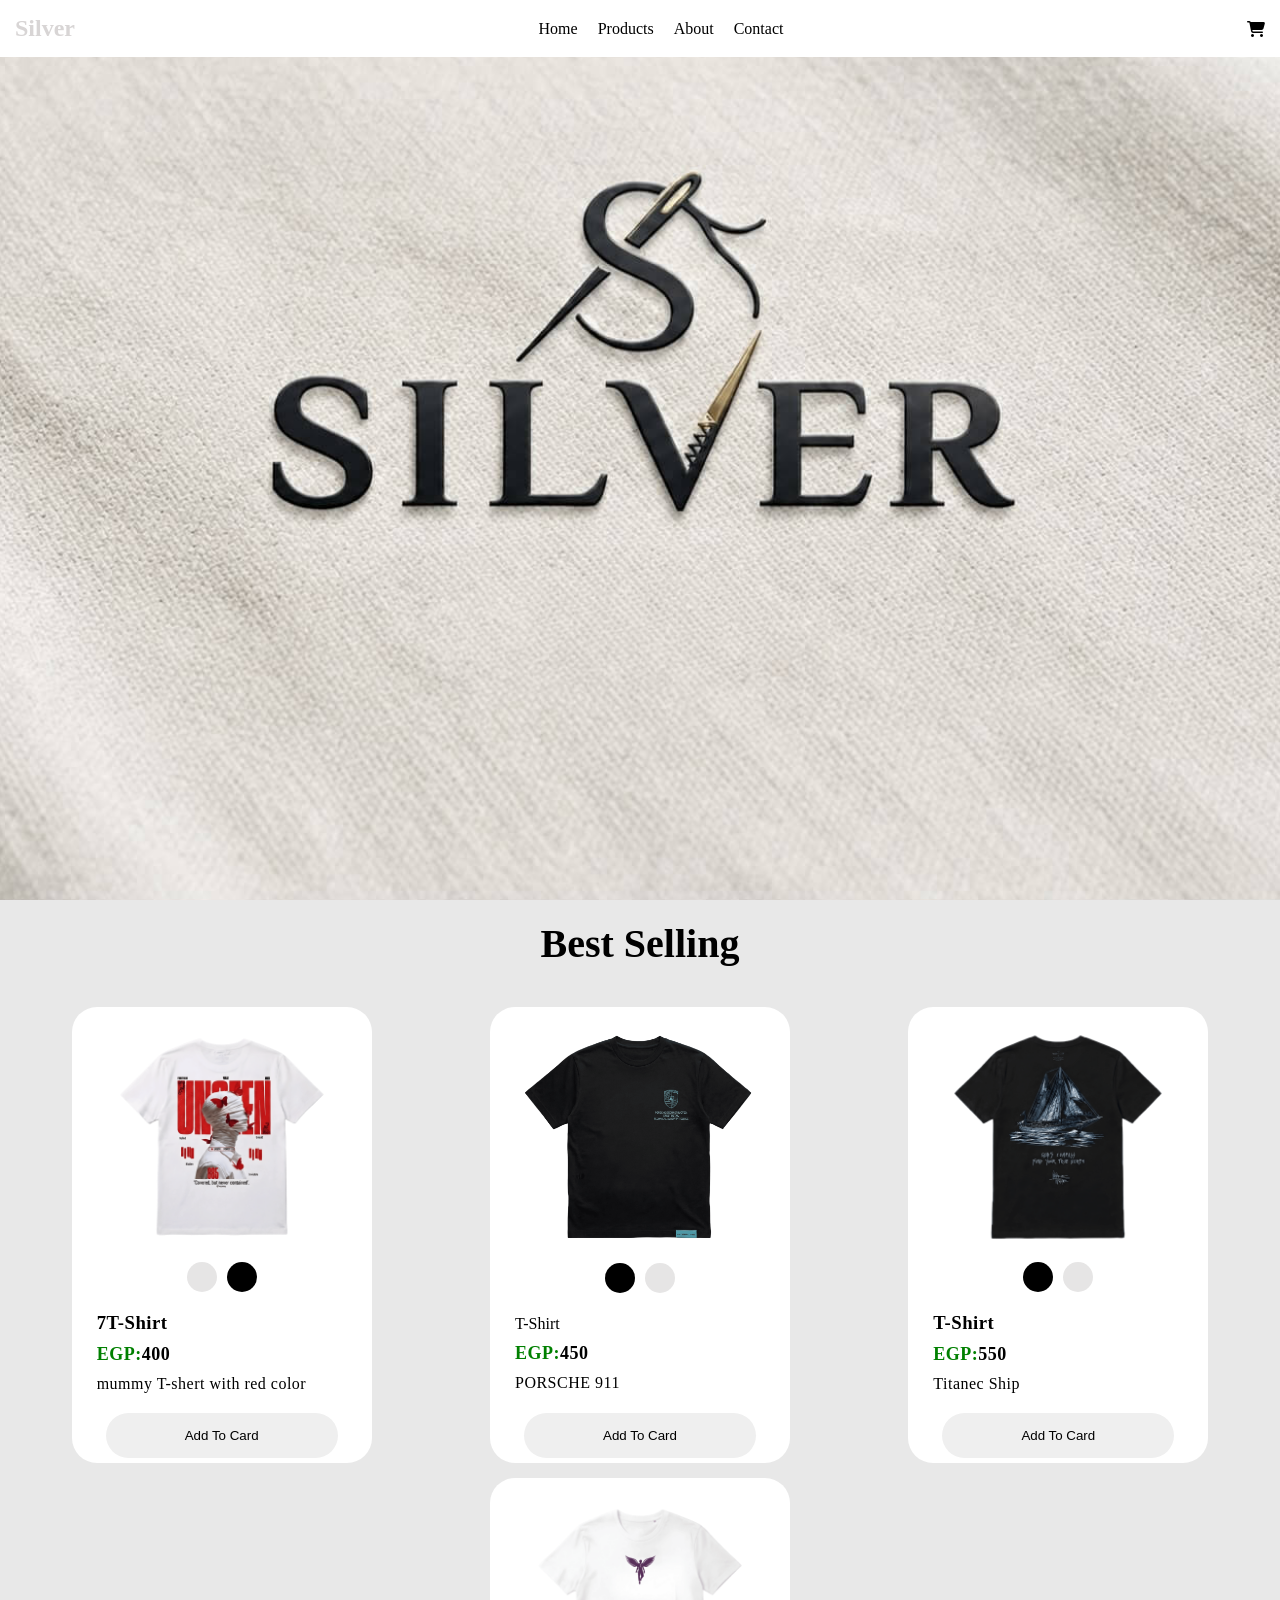
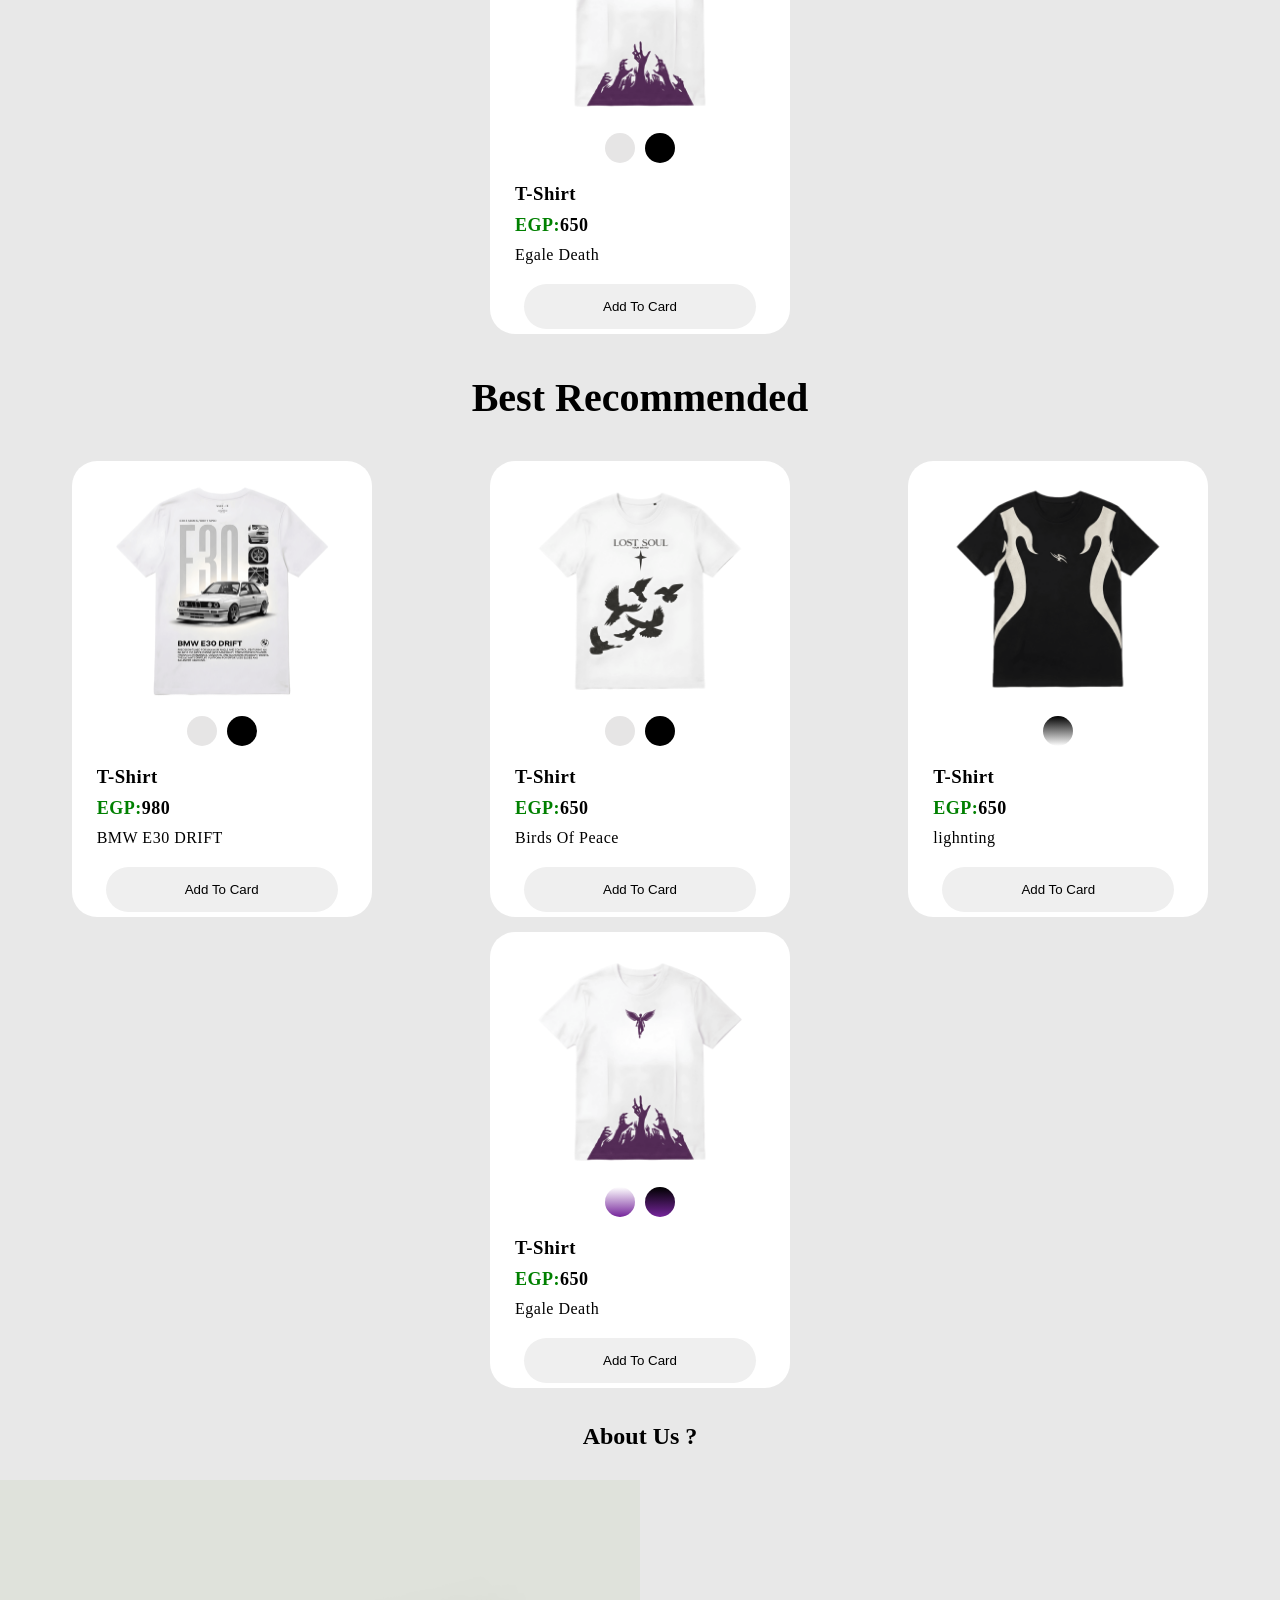
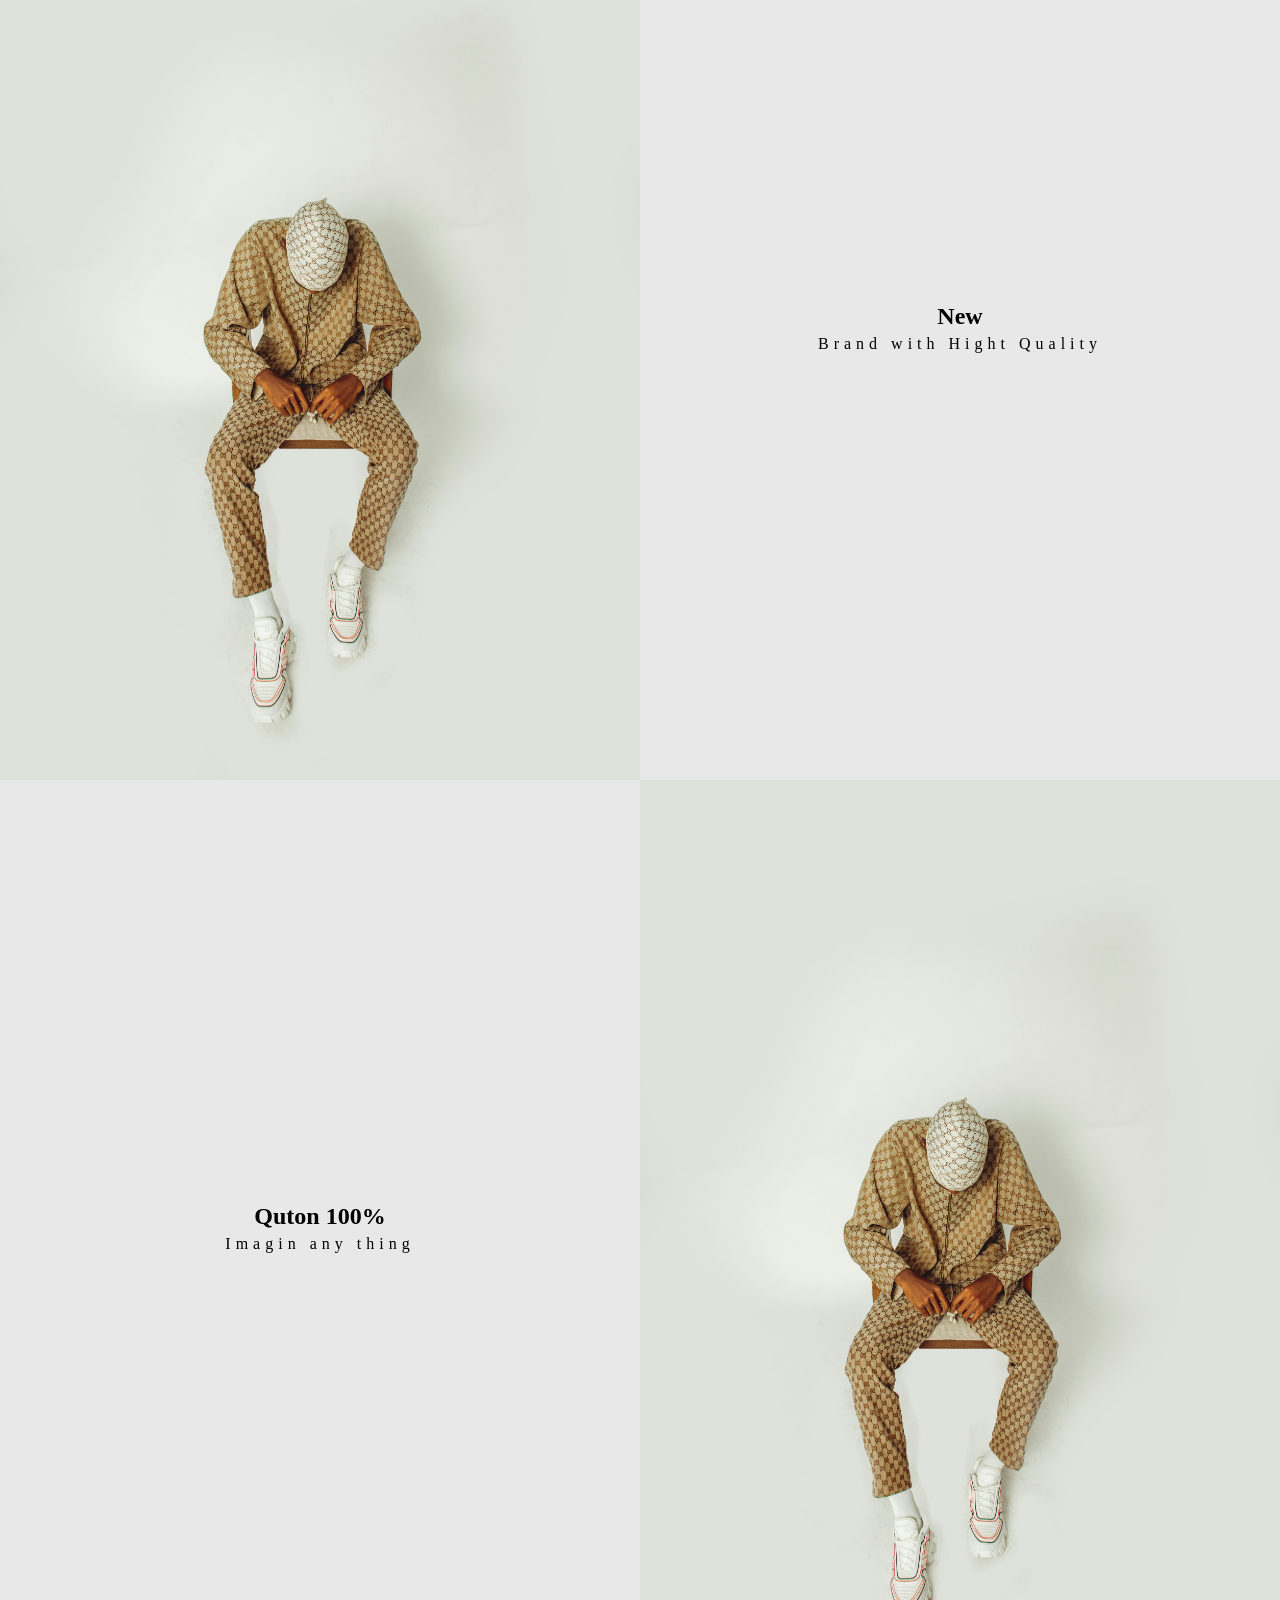
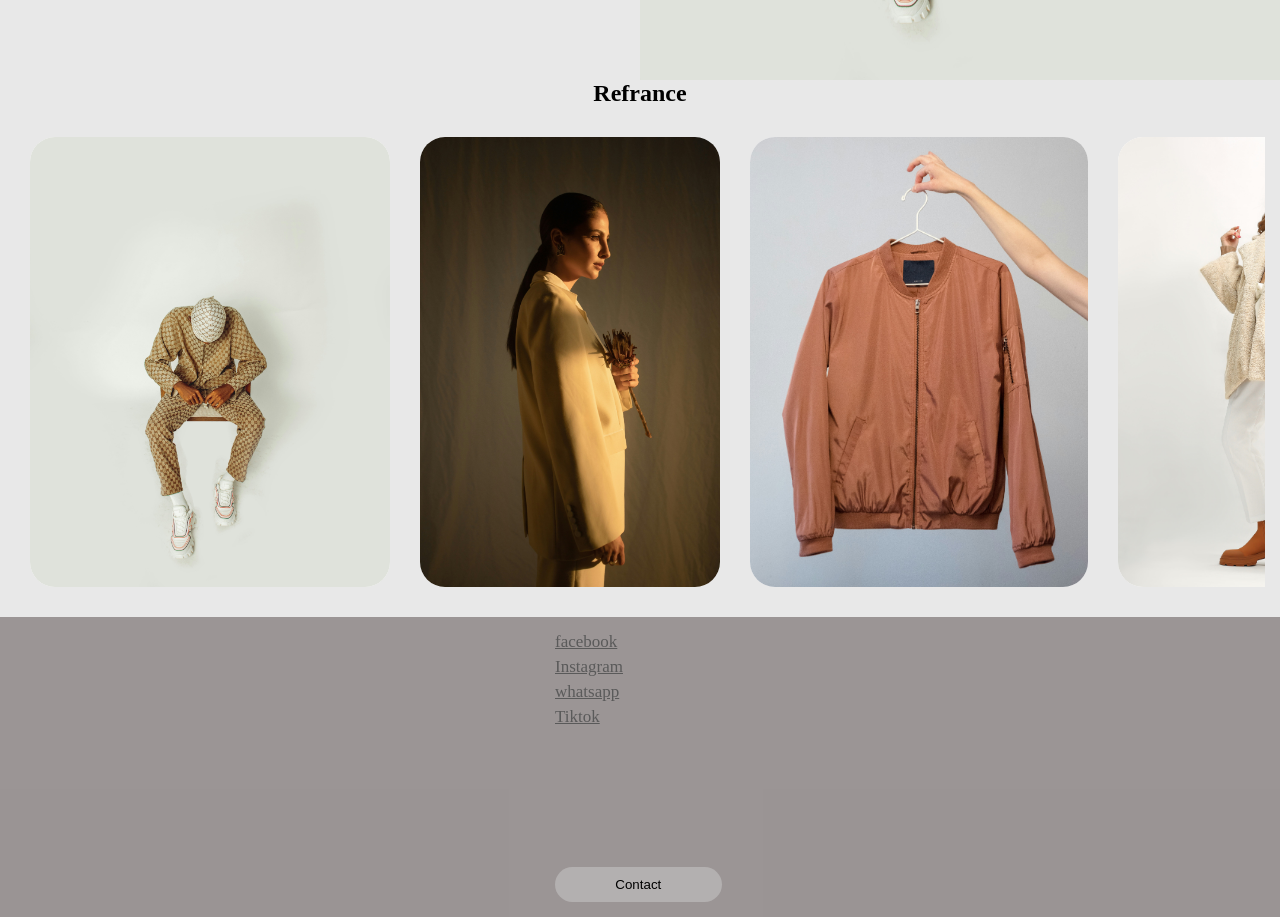
<file: index.html>
<!DOCTYPE html>
<html lang="en">

<head>
    <meta charset="UTF-8">
    <meta name="viewport" content="width=device-width, initial-scale=1.0">
    <link rel="stylesheet" href="https://cdnjs.cloudflare.com/ajax/libs/font-awesome/6.5.1/css/all.min.css" />
    <link rel="stylesheet" href="style.css">
    <title>Home</title>
</head>

<body>
    <header>
        <nav>
            <h1 class="logo">Silver</h1>
            <ul>
                <li><a href="#">Home</a></li>
                <li><a href="#">Products</a></li>
                <li><a href="#">About</a></li>
                <li><a href="#">Contact</a></li>
            </ul>
            <i class="fa-solid fa-cart-shopping Cart btn-cart"></i>
        </nav>
    </header>
    <!-- CART -->
    <div class="Shop-cart">
<button class="btn-close-cart">close</button>



    </div>
    <main>
        <!-- Section one  -->
        <section class="Hero-section"></section>
        <!-- Section Two -->
        <section class="section-Best-Selling">
            <h1>Best Selling</h1>
            <div class="section-body">
                <div class="continer-product">
                  <div class="product-img"></div>
                  <div class="card-bar-colors">
                      <div class="color-product" style="background-color:#e6e5e5;"></div>
                                            <div class="color-product" style="background-color:black;"></div>
                    </div>
                    <div class="card-product-body">
                        <h3>7T-Shirt</h3>
                        <h3 class="product-salary"><span>EGP:</span>400</h3>
                        <p>mummy T-shert with red color </p>
                    </div>
                    <button class="btn-add-card">Add To Card</button>
                </div>
                <div class="continer-product">
                    <div class="product-img"></div>
                    <div class="card-bar-colors">
                        <div class="color-product" style="background-color:black;"></div>
                        <div class="color-product" style="background-color:#e6e5e5;"></div>
                    </div>
                    <div class="card-product-body">T-Shirt</h3>
                        <h3 class="product-salary"><span>EGP:</span>450</h3>
                        <p>PORSCHE 911</p>
                    </div>
                    <button class="btn-add-card">Add To Card</button>
                </div>
                <div class="continer-product">
                    <div class="product-img"></div>
                    <div class="card-bar-colors">
                        <div class="color-product" style="background-color:black;"></div>
                        <div class="color-product" style="background-color:#e6e5e5;"></div>
                    </div>
                    <div class="card-product-body">
                        <h3>T-Shirt</h3>
                        <h3 class="product-salary"><span>EGP:</span>550</h3>
                        <p>Titanec Ship</p>
                    </div>
                    <button class="btn-add-card">Add To Card</button>
                </div>
                <div class="continer-product">
                  <div class="product-img"></div>
                    <div class="card-bar-colors">
                        <div class="color-product" style="background-color:#e6e5e5;"></div>
                        <div class="color-product" style="background-color:black;"></div>
                    </div>
                    <div class="card-product-body">
                        <h3>T-Shirt</h3>
                        <h3 class="product-salary"><span>EGP:</span>650</h3>
                        <p>Egale Death</p>
                    </div>
                    <button class="btn-add-card">Add To Card</button>
                </div>
            </div>
        </section>

        <!--Section Three  -->
        <section class="section-Best-Selling">
            <h1>Best Recommended</h1>
            <div class="section-body">
                <div class="continer-product">
                  <div class="product-img-Rec"></div>
                    <div class="card-bar-colors">
                        <div class="color-product" style="background-color:#e6e5e5;"></div>
                        <div class="color-product" style="background-color:black;"></div>
                    </div>
                    <div class="card-product-body">
                        <h3>T-Shirt</h3>
                        <h3 class="product-salary"><span>EGP:</span>980</h3>
                        <p>BMW E30 DRIFT</p>
                    </div>
                    <button class="btn-add-card">Add To Card</button>
                </div>
                <div class="continer-product">
                  <div class="product-img-Rec"></div>
                    <div class="card-bar-colors">
                        <div class="color-product" style="background-color:#e6e5e5;"></div>
                        <div class="color-product" style="background-color:black;"></div>
                    </div>
                    <div class="card-product-body">
                        <h3>T-Shirt</h3>
                        <h3 class="product-salary"><span>EGP:</span>650</h3>
                        <p>Birds Of Peace</p>
                    </div>
                    <button class="btn-add-card">Add To Card</button>
                </div>
                <div class="continer-product">
                  <div class="product-img-Rec"></div>
                    <div class="card-bar-colors">
                        <div class="color-product" style="background-image:linear-gradient(black , #fff);"></div>
                    </div>
                    <div class="card-product-body">
                        <h3>T-Shirt</h3>
                        <h3 class="product-salary"><span>EGP:</span>650</h3>
                        <p>lighnting</p>
                    </div>
                    <button class="btn-add-card">Add To Card</button>
                </div>
                <div class="continer-product">
                  <div class="product-img-Rec"></div>
                    <div class="card-bar-colors">
                        <div class="color-product" style="background-image:linear-gradient(#fff , rgb(117, 37, 155));"></div>
                        <div class="color-product" style="background-image:linear-gradient(black , rgb(117, 37, 155));"></div>
                    </div>
                    <div class="card-product-body">
                        <h3>T-Shirt</h3>
                        <h3 class="product-salary"><span>EGP:</span>650</h3>
                        <p>Egale Death</p>
                    </div>
                    <button class="btn-add-card">Add To Card</button>
                </div>
            </div>
        </section>
        <!-- Section About -->
        <section class="section-About">
            <h1>About Us ?</h1>
            <div class="About-body">
                <div class="About-Continer">
                    <img src="Products/Refrance/Refrance-1.jpg" loading="lazy" alt="About-imge" >
                    <div class="About-continer-text">
                        <h1>New</h1>
                        <p>Brand with Hight Quality</p>
                    </div>
                </div>
                <div class="About-Continer">
                    <img src="Products/Refrance/Refrance-1.jpg" loading="lazy" alt="About-imge" >
                    <div class="About-continer-text">
                        <h1>100% Quton</h1>
                        <p>Imagin any thing</p>
                    </div>
                </div>
            </div>
        </section>
        <!-- Section Refrance -->
    <section class="sectReion-Refrance">
<h1>Refrance</h1>
<div class="Refrance-body">
<div class="continer-Scroll">
    <div class="card-Refrance">
        <img src="Products/Refrance/Refrance-1.jpg" alt="Refrance-imge">
        
    </div>
    <div class="card-Refrance">
        <img src="Products/Refrance/Refrance-0.jpg" alt="Refrance-imge">
    </div>
    <div class="card-Refrance">
        <img src="Products/Refrance/Refrance-3.jpg" alt="Refrance-imge">
    
    </div>
    <div class="card-Refrance">
        <img src="Products/Refrance/Refrance-4.jpg" alt="Refrance-imge">
    
    </div>
    <div class="card-Refrance">
        <img src="Products/Refrance/Refrance-0.jpg" alt="Refrance-imge">
    
    </div>
    <div class="card-Refrance">
        <img src="Products/Refrance/Refrance-1.jpg" alt="Refrance-imge">
    
    </div>



</div>
</section>



<footer>

<div class="footer-links"> 
<div class="div-links">
    <a href="#">facebook</a>
<a href="#">Instagram</a>
<a href="#">whatsapp </a>
<a href="#">Tiktok</a>
</div>
<button class="btn-contact">Contact</button>
</div>




<div class="continer-contact">
    <form action="">
        <h1>Be In Tach</h1>
        <p>Contact With Us To Make Your Desing Real</p>
        <div class="groub-input-name">
            <input type="text" id="First-name" placeholder="First-Name">
            <input type="text" id="Last-name" placeholder="Last-Name">
        </div>
        <div class="groub-input">
            <h3>phone: </h3>
            <input type="text" id="phone-number"  placeholder="0123456789" >
        </div>
        <div class="groub-input">
            <h3>Email:</h3>
            <input type="email" id="Email" placeholder="Example@gmail.com">
        </div>
            <textarea name="massge" rows="4" id="clint-Massage" placeholder="Your Massage"></textarea>
<button class="btn-send">Send</button>    
</form>
</div>



    
</footer>
    </main>
    <script src="script.js"></script>
</body>
    <!-- <i class="fa-brands fa-whatsapp Cart"></i>
    <i class="fa-brands fa-facebook Cart"></i>
    <i class="fa-brands fa-instagram Cart"></i>
    <i class="fa-brands fa-tiktok Cart"></i> -->
</html>
</file>
<file: style.css>
* {
  margin: 0;
  padding: 0;
  box-sizing: border-box;
  scroll-behavior: smooth;
}

:root {
  --mainbac: rgba(207, 207, 207, 0.459);
  --min-border-R: 25px;
}

body {
  background-color: var(--mainbac);
  text-align: center;
  /* padding-top: 70px; */
}
/* Header */
header {
  width: 100%;
  position: fixed;
  top: 0;
  padding: 15px;
  z-index: 10;
  background-color: #fff;
/* opacity: 0; */
transition: ease-out 0.5s all;

}
.logo{
  color:rgb(216, 213, 213);
}
header nav {
  width: 100%;
  display: flex;
  flex-wrap: wrap;
  justify-content: space-between;
  align-items: center;
}

header nav ul {
  display: flex;
  flex-wrap: wrap;
  gap: 20px;
}

header nav ul li {
  list-style: none;
}

header nav ul li a {
  color: black;
  text-decoration: none;
}

.Shop-cart{
background-color: silver;
width: 300px;
height: 100vh;
position: fixed;
right: 0;
opacity: 0;
pointer-events: none;
z-index: 10;
transition: ease-in-out 0.5s all;
}
.btn-close-cart:hover{
  cursor: pointer;
}
section {
  width: 100%;
}
.section-body {
  display: flex;
  justify-content: space-around;
  flex-wrap: wrap;
  padding: 20px;
  gap: 15px;
}

.Hero-section {
  background-image: url("photos/logo.jpg");
  background-size: cover;
  background-position: center;
  height: 100vh;
}
/* Section Best Selling Products */
.section-Best-Selling {
  display: flex;
  flex-direction: column;
  text-align: center;
}

.section-Best-Selling h1 {
  margin: 20px;
  font-size: 40px;
}
.continer-product {
  width: 300px;
  padding: 5px;
  display: flex;
  flex-direction: column;
  justify-content: space-between;
  align-items: center;
  border-radius: var(--min-border-R);
  background-color: #fff;
}

.product-img ,.product-img-Rec{
  width: 90%;
  height: 250px;
  background-size: contain;
  background-repeat: no-repeat;
  background-position: center;
transition: ease-out 0.5s all;
}
/* images for section Best Silling */
.continer-product:nth-child(1) .product-img{
  background-image: url('Products/T-shirts/product-0-0.png');
}


.continer-product:nth-child(2) .product-img{
  background-image: url('Products/T-shirts/product-1-0.png');
}
.continer-product:nth-child(2) .product-img:hover{
  background-image: url('Products/T-shirts/product-1-3.png');

}


.continer-product:nth-child(3) .product-img{
  background-image: url('Products/T-shirts/product-2-0.png');
}


.continer-product:nth-child(4) .product-img{
  background-image: url('Products/T-shirts/product-3-0.png');
}
.continer-product:nth-child(4) .product-img:hover{
  background-image: url('Products/T-shirts/product-3-1.png');
}


/* images for section Best Recommended*/

.continer-product:nth-child(1) .product-img-Rec{
  background-image: url('Products/T-shirts/product-4-0.png');
}


.continer-product:nth-child(2) .product-img-Rec{
  background-image: url('Products/T-shirts/product-5-0.png');
}
.continer-product:nth-child(2) .product-img-Rec:hover{
  background-image: url('Products/T-shirts/product-5-1.png');

}


.continer-product:nth-child(3) .product-img-Rec{
  background-image: url('Products/T-shirts/product-6-0.png');
}


.continer-product:nth-child(4) .product-img-Rec{
  background-image: url('Products/T-shirts/product-3-0.png');
}
.continer-product:nth-child(4) .product-img-Rec:hover{
  background-image: url('Products/T-shirts/product-3-1.png');
}

/* bar colors */
.card-bar-colors {
  width: 100%;
  height: auto;
  display: flex;
  justify-content: center;
  gap: 10px;
}
.color-product {
  width: 30px;
  height: 30px;
  border-radius: 50%;
}
/* .color-product:nth-child(1) {
  background-color: black;
}

.color-product:nth-child(2) {
  background-color: silver;
}

.color-product:nth-child(3) {
  background-color: rgb(187, 97, 97);
}

.color-product:nth-child(4) {
  background-color: rgb(75, 149, 192);
} */

.card-product-body {
  display: flex;
  flex-direction: column;
  gap: 10px;
  text-align: start;
  padding: 20px;
  width: 100%;
  height: auto;
}
.product-salary{
font-size:18px;  
}
.product-salary span{
color: green;
}
.card-product-body h3,
.card-product-body p {
  letter-spacing: 0.5px;
}

.btn-add-card {
  padding: 15px;
  width: 80%;
  border: none;
  border-radius: var(--min-border-R);
}
.btn-add-card:hover{
  cursor: pointer;
}
/* Section About */
.section-About {
  margin-top: 15px;
}
.About-body {
  margin-top: 30px;
}
.About-Continer {
  display: flex;
  flex-wrap: wrap;
}
.About-Continer img {
  width: 50%;
  height: 100vh;
}
.About-Continer:nth-child(2) {
  direction: rtl;
}
.About-continer-text {
  width: 50%;
  align-content: center;
  text-align: center;
}
.About-continer-text p {
  margin: 5px;
  letter-spacing: 5px;
}
/* Section Reference */
.section-Refrance h1 {
  margin: 30px;
  font-size: 38px;
}
.Refrance-body {
  padding: 15px;
  position: relative;
}
.continer-Scroll {
  display: flex;
  flex-wrap: nowrap;
  justify-content: flex-start;
  overflow-x: auto;
  scroll-behavior: smooth;
  scroll-snap-type: x mandatory;
}
.continer-Scroll::-webkit-scrollbar {
  display: none;
}
.card-Refrance {
  width: fit-content;
  height: 450px;
  margin: 15px;
  display: flex;
  flex-direction: column;
  justify-content: space-between;
  flex-shrink: 0;
  border-radius: var(--min-border-R);
  background-color: #fff;
}
.card-Refrance img {
  width: 100%;
  height: 100%;
  border-radius: 25px;
}
.card-Refrance video{
  width: fit-content;
  height: 100%;
  border-radius: 25px;

}
.card-Refrance-text{
padding: 15px;
}

/* footer */
footer{
  width: 100%;
  height: 300px;
  background-color: rgba(75, 63, 63, 0.493);
  display: flex;
  justify-content: space-around;
}
.footer-links{
  width: 200px;
  height: 100%;
display: flex;
flex-direction: column;
justify-content: space-between;
padding: 15px;
}
.div-links{
  display: flex;
  flex-direction: column; 
  gap: 5px;
}
.div-links a{
  color: rgb(90, 90, 90);
font-size: 17px;
  width: fit-content;
}
.btn-contact{
  width: 98%;
  padding: 10px;
  background-color: var(--mainbac);
  border-radius: var(--min-border-R);
  border: none;
}



.continer-contact {
  width: 40%;
  height: 100%;
  padding: 5px;
  background-color: var(--mainbac);
  border-radius: var(--min-border-R);
display: none;
}

/* Form */
form {
  display: flex;
  flex-direction: column;
  align-items: center;
}

.groub-input-name {
  display: flex;
  justify-content: space-around;
  padding: 10px;
}

.groub-input-name input {
  width: 45%;
}

.groub-input {
  width: 100%;
  margin: 5px;
  padding: 5px;
  display: flex;
  justify-content: center;
  align-items: center;
  position: relative;
}

input {
  padding: 15px;
  width: 70%;
  margin: 5px;
  border: solid 0.5px black;
}

#clint-Massage {
  width: 90%;
  height: auto;
  padding: 10px;
}

.btn-send {
  width: 70%;
  padding: 15px;
  margin: 5px;
  border-radius: var(--min-border-R);
  border: none;
}

.btn-send:hover {
  cursor: pointer;
}

@media (max-width: 746px) {
  .continer-product {
  width: 47%;
}
  .contact-body {
    display: flex;
    flex-direction: column;
    justify-content: center;
    align-content: center;
    gap: 20px;
  }
  .div-Social {
    width: 100%;
  }
  .continer-contact {
    width: 100%;
  }
  .About-Continer {
    justify-content: center;
    padding: 15px;
  }
  .About-Continer img {
    width: 90%;
    height: auto;
  }
  .About-continer-text {
    width: 100%;
  }
}

@media (max-width: 600px) {
  .Hero-section {
    background-image: url("photos/logo-phone.png");
  }
  .continer-product {
    width: 230px;
  }
  
}
@media (max-width: 530px){
  
  .continer-product {
    width: 300px;
}
}
</file>
